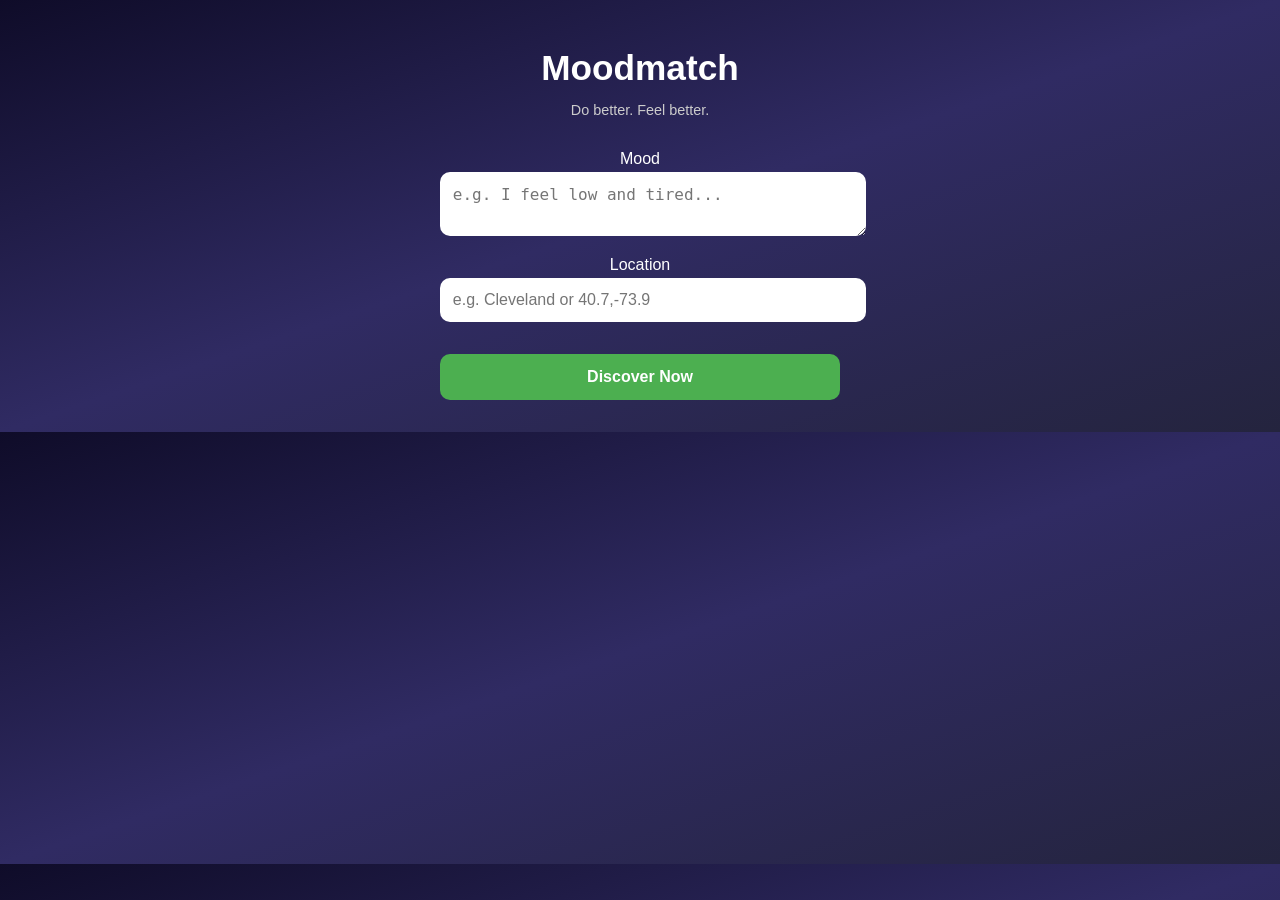
<file: index.html>
<!DOCTYPE html>
<html lang="en">
<head>
  <meta charset="UTF-8" />
  <title>Moodmatch</title>
  <style>
    body {
      margin: 0;
      padding: 0;
      font-family: 'Segoe UI', Tahoma, Geneva, Verdana, sans-serif;
      background: linear-gradient(to bottom right, #0f0c29, #302b63, #24243e);
      color: white;
      text-align: center;
    }

    .container {
      max-width: 400px;
      margin: 0 auto;
      padding: 2rem;
    }


    h1 {
      font-size: 2.2rem;
      margin: 1rem 0 0.3rem;
    }

    p.tagline {
      font-size: 0.9rem;
      color: #ccc;
      margin-bottom: 2rem;
    }

    .input-box {
      margin-bottom: 1rem;
    }

    textarea, input[type=text] {
      width: 100%;
      padding: 0.8rem;
      border: none;
      border-radius: 10px;
      font-size: 1rem;
      margin-top: 0.25rem;
    }

    button {
      width: 100%;
      padding: 0.9rem;
      border: none;
      border-radius: 10px;
      background-color: #4CAF50;
      color: white;
      font-size: 1rem;
      font-weight: bold;
      margin-top: 1rem;
      cursor: pointer;
    }

    button:hover {
      background-color: #3e8e41;
    }

    .results {
      margin-top: 2rem;
      text-align: left;
    }

    .results h2, .results h3 {
      color: #f4f4f4;
    }

    .suggestion-list, .place-cards {
      list-style-type: none;
      padding-left: 0;
    }

    .place-card {
      background-color: #1f1f2e;
      padding: 1rem;
      border-radius: 12px;
      margin-bottom: 1rem;
    }

    .place-card a {
      color: #4da6ff;
      font-weight: bold;
      text-decoration: none;
      font-size: 1.05rem;
    }

    .place-card p {
      margin: 0.5rem 0 0;
      font-size: 0.9rem;
      color: #ccc;
    }
  </style>
</head>
<body>
  <div class="container">
    <h1>Moodmatch</h1>
    <p class="tagline">Do better. Feel better.</p>

    <div class="input-box">
      <label for="mood">Mood</label>
      <textarea id="mood" rows="2" placeholder="e.g. I feel low and tired..."></textarea>
    </div>

    <div class="input-box">
      <label for="location">Location</label>
      <input type="text" id="location" placeholder="e.g. Cleveland or 40.7,-73.9" />
    </div>

    <button onclick="getMood()">Discover Now</button>

    <div class="results" id="results" style="display: none;">
      <h2>Your Mood: <span id="predictedMood"></span></h2>

      <div>
        <h3>Suggestions</h3>
        <ul class="suggestion-list" id="suggestionsList"></ul>
      </div>

      <div>
        <h3>Activities Nearby</h3>
        <div class="place-cards" id="placesLinks"></div>
      </div>
    </div>
  </div>

  <script>
    async function getMood() {
      const text = document.getElementById("mood").value.trim();
      const city = document.getElementById("location").value.trim();
      if (!text) return alert("Please enter how you're feeling.");

      const response = await fetch("https://6c025374-f7ad-4605-aa81-f1713f43f9fb-00-ebb7xzk88wjx.kirk.replit.dev/predict", {
        method: "POST",
        headers: { "Content-Type": "application/json" },
        body: JSON.stringify({ text, city })
      });

      if (!response.ok) return alert("Something went wrong. Try again!");

      const data = await response.json();

      document.getElementById("predictedMood").innerText = data.predicted_mood;

      // Suggestions
      const suggestionsList = document.getElementById("suggestionsList");
      suggestionsList.innerHTML = "";
      data.suggestions.forEach(item => {
        const li = document.createElement("li");
        li.textContent = item;
        suggestionsList.appendChild(li);
      });

      // Places
      const places = document.getElementById("placesLinks");
      places.innerHTML = data.places_links && data.places_links.length
        ? data.places_links.map(p => `
            <div class="place-card">
              <a href="${p.url}" target="_blank">📍 ${p.name}</a>
              <p>${p.address}</p>
            </div>
          `).join('')
        : "<p>No local places found.</p>";

      document.getElementById("results").style.display = "block";
    }
  </script>
</body>
</html>
</file>
